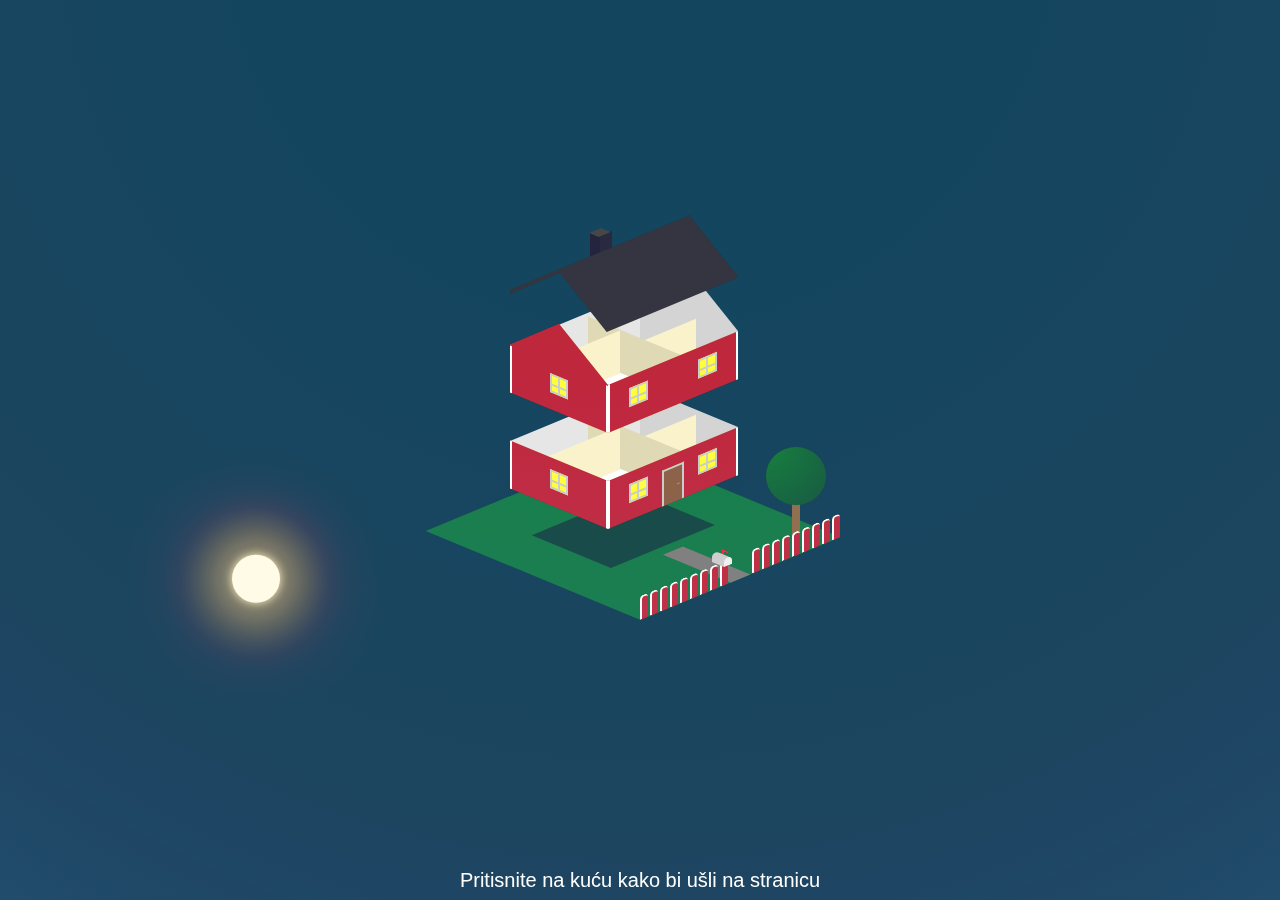
<file: Agis/index.html>
<html>

<head>
    <meta charset="utf-8">
    <title>Agis Interijeri</title>
    <link rel="icon" href="slike/logotip.png">
    <meta name="viewport" content="width=device-width, initial-scale=1.0">
    <script src="https://code.jquery.com/jquery-2.0.0.min.js"></script>
    <style>
        html,
        body,
        div,
        span,
        applet,
        object,
        iframe,
        h1,
        h2,
        h3,
        h4,
        h5,
        h6,
        p,
        blockquote,
        pre,
        a,
        abbr,
        acronym,
        address,
        big,
        cite,
        code,
        del,
        dfn,
        em,
        img,
        ins,
        kbd,
        q,
        s,
        samp,
        small,
        strike,
        strong,
        sub,
        sup,
        tt,
        var,
        b,
        u,
        i,
        center,
        dl,
        dt,
        dd,
        ol,
        ul,
        li,
        fieldset,
        form,
        label,
        legend,
        table,
        caption,
        tbody,
        tfoot,
        thead,
        tr,
        th,
        td,
        article,
        aside,
        canvas,
        details,
        embed,
        figure,
        figcaption,
        footer,
        header,
        hgroup,
        menu,
        nav,
        output,
        ruby,
        section,
        summary,
        time,
        mark,
        audio,
        video {
            margin: 0;
            padding: 0;
            border: 0;
            font-size: 100%;
            font: inherit;

        }


        article,
        aside,
        details,
        figcaption,
        figure,
        footer,
        header,
        hgroup,
        menu,
        nav,
        section {
            display: block;
        }

        body {
            line-height: 1;
        }

        ol,
        ul {
            list-style: none;
        }

        blockquote,
        q {
            quotes: none;
        }

        blockquote:before,
        blockquote:after,
        q:before,
        q:after {
            content: '';
            content: none;
        }

        table {
            border-collapse: collapse;
            border-spacing: 0;
        }

        ._house {
            margin: 0;
            padding: 0;
            height: 0;
            width: 0;
            box-sizing: border-box;
            -moz-box-sizing: border-box;
            -ms-box-sizing: border-box;
            background: none;
        }

        body {
            background: rgb(5, 69, 95);
            overflow: hidden;

        }

        #_house {
            height: 480px;
            width: 400px;
            position: absolute;
            margin-left: auto;
            margin-right: auto;
            margin-top: 140px;
            left: 0;
            right: 0;
            opacity: 1;
        }

        .svesve:hover {
            cursor: pointer;

        }

        ._floor_house {
            width: 100%;
            height: 50%;
            position: absolute;
            left: 0;
            bottom: 0;
        }

        ._ground {
            width: 50%;
            height: 37%;
            position: absolute;
            right: 0;
            bottom: 0;
            
            background: rgb(13, 126, 74);
            transform-origin: bottom left;
            transform: skew(67.5deg, -22.5deg);
            -webkit-transform-origin: bottom left;
            -webkit-transform: skew(67.5deg, -22.5deg);
            -moz-transform-origin: bottom left;
            -moz-transform: skew(67.5deg, -22.5deg);
            -ms-transform-origin: bottom left;
            -ms-transform: skew(67.5deg, -22.5deg);
        }

        ._projected_area {
            height: 46%;
            width: 65%;
            position: absolute;
            left: 17.5%;
            top: 22.5%;
            background-color: rgba(0, 0, 0, 0.4);
            transform: scale(1);
            -webkit-transform: scale(1, 1);
            -moz-transform: scale(1);
            -ms-transform: scale(1);
        }

        .shrink {
            transform: scale(0.8);
            -webkit-transform: scale(0.8, 0.8);
            -moz-transform: scale(0.8);
            -ms-transform: scale(0.8);
        }

        #_pattio {
            position: absolute;
            height: 31.5%;
            bottom: 0;
            left: 45%;
            width: 10%;
            background: grey;
        }

        /* FENCE */
        #_fence_container {
            position: absolute;
            width: 50%;
            height: 10%;
            right: 0;
            bottom: 0;
        }

        ._fence_board {
            width: 4%;
            height: 100%;
            background: rgb(244, 244, 244);
            border-left: 2px solid white;
            border-top: 2px solid white;
            border-radius: 5px 5px 0 0;
        }

        ._fence_board:nth-child(odd) {
            float: left;
            margin-right: 1%;
        }

        ._fence_board:nth-child(even) {
            float: right;
            margin-left: 1%;
        }

        /* TREE */
        #_tree_stem_house {
            position: absolute;
            bottom: 32%;
            right: 10%;
            width: 2%;
            height: 25%;
            background: rgb(145, 112, 80);
        }

        #_tree_crown_house {
            position: absolute;
            bottom: 48%;
            right: 3.5%;
            height: 24%;
            width: 15%;
            border-radius: 50%;
            background: -webkit-radial-gradient(top left, green, rgb(0, 90, 0));
            background: radial-gradient(at top left, green, rgb(0, 90, 0));
            overflow: hidden;
        }

        /* MAILBOX */
        #_mailbox_house {
            position: absolute;
            bottom: 22%;
            left: 68%;
            height: 5%;
            width: 5%;
        }

        #_mailbox_south_house {
            position: absolute;
            bottom: 0;
            right: 0;
            height: 70%;
            width: 40%;
            border-radius: 50% 50% 0 0;
            background: rgb(240, 240, 240);
        }

        #_mailbox_west_house {
            position: absolute;
            bottom: 0;
            left: 0;
            height: 48%;
            width: 60%;
            background: rgb(206, 206, 206);
        }

        #_mailbox_top_house {
            position: absolute;
            bottom: 23%;
            right: 12%;
            height: 65%;
            width: 88%;
            border-radius: 8px 0 0 0;
            background: rgb(206, 206, 206);
        }

        #_mailbox_red_flag {
            position: absolute;
            height: 60%;
            width: 30%;
            top: -50%;
            right: 20%;
        }

        #_mailbox_red_flag_stem {
            position: absolute;
            top: 0;
            left: 0;
            background: red;
            width: 30%;
            height: 100%;
        }

        #_mailbox_red_flag_flag {
            position: absolute;
            top: 0;
            left: 0;
            background: red;
            width: 100%;
            height: 30%;
        }

        ._water_pipe_end {
            position: absolute;
            bottom: 5%;
            left: 16%;
            background: gradient(linear, 0% 0%, 0% 100%, from(#333333), to(#999999));
            background: -webkit-gradient(linear, 0% 0%, 0% 100%, from(#333333), to(#999999));
            background: -moz-linear-gradient(top, #333333, #999999);
            background: -ms-linear-gradient(top, #333333, #999999);
            height: 10%;
            width: 6%;
            border-radius: 50%;
            border: 3px solid #999999;
            overflow: hidden;
        }

        ._water_pipe_end_2 {
            position: absolute;
            bottom: 12%;
            left: 6%;
            background: gradient(linear, 0% 0%, 0% 100%, from(#333333), to(#999999));
            background: -webkit-gradient(linear, 0% 0%, 0% 100%, from(#333333), to(#999999));
            background: -moz-linear-gradient(top, #333333, #999999);
            background: -ms-linear-gradient(top, #333333, #999999);
            height: 10%;
            width: 6%;
            border-radius: 50%;
            border: 3px solid #999999;
            overflow: hidden;
        }

        ._water_pipe {
            background: gradient(linear, 0% 0%, 0% 100%, from(#999999), to(#333333));
            background: -webkit-gradient(linear, 0% 0%, 0% 100%, from(#999999), to(#333333));
            background: -moz-linear-gradient(top, #999999, #333333);
            background: -ms-linear-gradient(top, #999999, #333333);
            position: absolute;
            bottom: 6.5%;
            left: 20%;
            height: 10%;
            width: 15%;
            transform-origin: bottom left;
            transform: skew(30deg, -22.5deg);
            -webkit-transform-origin: bottom left;
            -webkit-transform: skew(30deg, -22.5deg);
            -moz-transform-origin: bottom left;
            -moz-transform: skew(30deg, -22.5deg);
            -ms-transform-origin: bottom left;
            -ms-transform: skew(30deg, -22.5deg);
        }

        ._water_pipe_2 {
            background: gradient(linear, 0% 0%, 0% 100%, from(#999999), to(#333333));
            background: -webkit-gradient(linear, 0% 0%, 0% 100%, from(#999999), to(#333333));
            background: -moz-linear-gradient(top, #999999, #333333);
            background: -ms-linear-gradient(top, #999999, #333333);
            position: absolute;
            bottom: 14%;
            left: 10.5%;
            height: 10%;
            width: 15%;
            transform-origin: bottom left;
            transform: skew(30deg, -22.5deg);
            -webkit-transform-origin: bottom left;
            -webkit-transform: skew(30deg, -22.5deg);
            -moz-transform-origin: bottom left;
            -moz-transform: skew(30deg, -22.5deg);
            -ms-transform-origin: bottom left;
            -ms-transform: skew(30deg, -22.5deg);
        }

        .water_in_pipe {
            background: blue;
            position: absolute;
            bottom: 0;
            right: 0;
            width: 80%;
            height: 100%;
            transform-origin: bottom left;
            transform: skewX(-50deg);
            -webkit-transform-origin: bottom left;
            -webkit-transform: skewX(-50deg);
            -moz-transform-origin: bottom left;
            -moz-transform: skewX(-50deg);
            -ms-transform-origin: bottom left;
            -ms-transform: skewX(-50deg);
        }

        .water_outside_pipe {
            position: absolute;
            bottom: -1%;
            left: 18%;
            background: blue;
            height: 10%;
            width: 2%;
        }

        .svesve {
            width: 100vh;
            height: 30vh;
            display: flex;
            opacity: 1;
            z-index: 10000000000000;

        }

        .water_outside_pipe_2 {
            position: absolute;
            bottom: 6.5%;
            left: 8%;
            background: blue;
            height: 10%;
            width: 2%;
        }

        ._brown {
            background: rgb(125, 72, 21);
        }

        ._powerline_containeer {
            position: absolute;
            top: -65%;
            right: -43%;
            height: 30%;
            width: 80%;
            transform-origin: top right;
            transform: skewY(-22.5deg);
            -webkit-transform-origin: top right;
            -webkit-transform: skewY(-22.5deg);
            -moz-transform-origin: top right;
            -moz-transform: skewY(-22.5deg);
            -ms-transform-origin: top right;
            -ms-transform: skewY(-22.5deg);
            overflow: hidden;
        }

        .naslov {
            width: 100%;
            color: white;
            font-family: sans-serif;
            font-size: 20px;
            position: absolute;
            bottom: 10px;
            text-align: center;

        }

        ._powerline_up {
            transform-origin: top right;
            transform: skewY(3deg);
            -webkit-transform-origin: top right;
            -webkit-transform: skewY(3deg);
            -moz-transform-origin: top right;
            -moz-transform: skewY(3deg);
            -ms-transform-origin: top right;
            -ms-transform: skewY(3deg);
        }

        ._powerline {
            width: 120%;
            height: 150%;
            border-radius: 50%;
            border-bottom: 2px solid black;
            position: absolute;
            bottom: 20%;
            left: -2%;
        }


        ._first_floor {
            bottom: 9%;
        }

        ._first_floor_exploded {
            bottom: 19%;
        }

        ._south_wall {
            position: absolute;
            width: 32.5%;
            height: 20%;
            left: 42%;
            bottom: 0;
            background: rgb(117, 76, 36);
        }

        ._west_wall {
            position: absolute;
            width: 24.5%;
            height: 20%;
            right: 58%;
            bottom: 0;
            background: rgb(96, 57, 19);
        }

        ._back_east_wall {
            position: absolute;
            width: 24.5%;
            height: 20%;
            right: 25.5%;
            bottom: 22.5%;
            background: rgb(212, 212, 212);
        }

        ._back_north_wall {
            position: absolute;
            width: 32.5%;
            height: 20%;
            left: 17.5%;
            bottom: 16.5%;
            background: rgb(230, 230, 230);
        }


        ._inner_east_wall {
            position: absolute;
            width: 24.5%;
            height: 18%;
            right: 38.5%;
            bottom: 13.5%;
            background: rgb(223, 217, 182);
        }

        ._inner_north_wall {
            position: absolute;
            width: 19%;
            height: 18%;
            left: 26%;
            bottom: 11.5%;
            background: rgb(249, 242, 203);
        }

        ._inner_north_wall_second {
            position: absolute;
            width: 14%;
            height: 18%;
            right: 36%;
            bottom: 20%;
            background: rgb(249, 242, 203);
        }

        /* WALL NOOK CONTAINER */
        ._wall_nook {
            position: absolute;
            width: 24.5%;
            height: 17.5%;
            left: 50%;
            bottom: 42%;
            overflow: hidden;
        }

        ._wall_nook:last-child {
            left: 17.5%;
            bottom: 19.5%;
        }

        ._wall_nook_south {
            position: absolute;
            width: 50%;
            right: 0;
            height: 100%;
            background: rgb(96, 57, 19);
            transform-origin: bottom left;
            transform: skewY(40deg);
            -webkit-transform-origin: bottom left;
            -webkit-transform: skewY(40deg);
            -moz-transform-origin: bottom left;
            -moz-transform: skewY(40deg);
            -ms-transform-origin: bottom left;
            -ms-transform: skewY(40deg);
        }

        ._wall_nook_north {
            position: absolute;
            width: 50%;
            left: 0;
            height: 100%;
            background: rgb(96, 57, 19);
            transform-origin: bottom right;
            transform: skewY(-40deg);
            -webkit-transform-origin: bottom right;
            -webkit-transform: skewY(-40deg);
            -moz-transform-origin: bottom right;
            -moz-transform: skewY(-40deg);
            -ms-transform-origin: bottom right;
            -ms-transform: skewY(-40deg);
        }

        ._inner_wall {
            background: rgb(212, 212, 212);
        }

        ._floor {
            background: white;
            height: 16.5%;
            width: 32.5%;
            position: absolute;
            left: 41.7%;
            bottom: 0.5%;
            transform-origin: bottom left;
            transform: skew(67.5deg, -22.5deg);
            -webkit-transform-origin: bottom left;
            -webkit-transform: skew(67.5deg, -22.5deg);
            -moz-transform-origin: bottom left;
            -moz-transform: skew(67.5deg, -22.5deg);
            -ms-transform-origin: bottom left;
            -ms-transform: skew(67.5deg, -22.5deg);

        }

        /* WINDOWS */
        ._window_south_wall {
            height: 40%;
            width: 15%;
            background: yellow;
            border: 2px solid #CCCCCC;
            position: absolute;
            top: 25%;
            left: 15%;
        }

        ._window_south_wall:last-child {
            left: 70%;
        }

        html {
            
            
            background-size: cover;
            overflow: hidden;
            height: 100vh;
            width: 100vw;
        }

        #sky {
            position: absolute;
            top: 0;
            left: 0;
            width: 100vw;
            height: 100vh;
            mix-blend-mode: lighten;
        }

        #sun,
        #moon {
            position: absolute;
            border-radius: 100%;
            top: 0;
            transform: translate(-50%, -50%);
        }

        #sun {
            background-color: hsl(50, 100%, 95%);
            box-shadow:
                0 0 0.5rem 0 hsla(45, 100%, 90%, 1),
                0 0 3rem 1.5rem hsla(44, 100%, 80%, .5),
                0 0 5rem 2.5rem hsla(30, 100%, 60%, .25);
            height: 3rem;
            left: 20%;
            width: 3rem;
        }

        #moon {
            background-color: black;
            box-shadow: inset 0.5rem 0 .5rem -.33rem white;
            height: 1rem;
            right: 20%;
            width: 1rem;
        }

        ._window_spreuce_horizontal {
            position: absolute;
            width: 100%;
            height: 50%;
            bottom: 0;
            left: 0;
            border: none;
            border-top: 2px solid #CCCCCC;
        }

        ._window_spreuce_vertical {
            position: absolute;
            width: 55%;
            height: 100%;
            bottom: 0;
            left: 0;
            border: none;
            border-right: 2px solid #CCCCCC;
        }

        ._window_west_wall {
            height: 40%;
            width: 20%;
            background: yellow;
            border: 2px solid #CCCCCC;
            position: absolute;
            top: 25%;
            left: 40%;
        }

        /* DOOR */
        #_door_south_wall {
            position: absolute;
            width: 18%;
            height: 75%;
            bottom: 0;
            left: 41%;
            background: rgb(198, 156, 109);
            background: rgb(140, 98, 57);
            border: 2px solid #CCCCCC;
            border-bottom: none;
        }

        #_door_handle {
            position: absolute;
            width: 20%;
            height: 4%;
            background: #999999;
            top: 50%;
            left: 70%;
        }

        ._falu_red {
            background: rgb(191, 39, 14);
        }

        ._white_corner {
            border-right: 2px solid white;
            border-left: 2px solid white;
        }

        ._second_floor {
            bottom: 18.5%;
        }

        ._second_floor_exploded {
            bottom: 39%;
        }

        ._roof_floor {
            bottom: 28.2%;
        }

        ._roof_floor_exploded {
            bottom: 60%;
        }

        /* ROOF PLATES */
        ._roof_south {
            position: absolute;
            width: 33%;
            height: 26%;
            left: 41.8%;
            bottom: 0;
            background: rgb(53, 53, 53);
            transform-origin: bottom left;
            transform: skew(38.5deg, -22.5deg);
            -webkit-transform-origin: bottom left;
            -webkit-transform: skew(38.5deg, -22.5deg);
            -moz-transform-origin: bottom left;
            -moz-transform: skew(38.5deg, -22.5deg);
            -ms-transform-origin: bottom left;
            -ms-transform: skew(38.5deg, -22.5deg);
        }

        ._roof_north {
            position: absolute;
            width: 13%;
            height: 1.5%;
            left: 17.5%;
            bottom: 25.2%;
            background: rgb(53, 53, 53);
            transform-origin: bottom right;
            transform: skewY(-23deg);
            -webkit-transform-origin: bottom right;
            -webkit-transform: skewY(-23deg);
            -moz-transform-origin: bottom right;
            -moz-transform: skewY(-23deg);
            -ms-transform-origin: bottom right;
            -ms-transform: skewY(-23deg);
        }

        /* SHIMNEY */
        #_shimney_south {
            position: absolute;
            top: 60%;
            left: 40%;
            width: 3%;
            height: 8%;
            background: rgb(41, 41, 41);
        }

        #_shimney_west {
            position: absolute;
            top: 58.3%;
            left: 37.5%;
            width: 2.5%;
            height: 13%;
            background: rgb(35, 35, 35);
        }

        ._shimney_top {
            position: absolute;
            top: 58.6%;
            left: 37.3%;
            width: 3%;
            height: 1.8%;
            background: rgb(71, 71, 71);
            transform-origin: top left;
            transform: skew(67.5deg, -22.5deg);
            -webkit-transform-origin: top left;
            -webkit-transform: skew(67.5deg, -22.5deg);
            -moz-transform-origin: top left;
            -moz-transform: skew(67.5deg, -22.5deg);
            -ms-transform-origin: top left;
            -ms-transform: skew(67.5deg, -22.5deg);
        }


        #winter {
            position: absolute;
            font-family: sans-serif;
            top: 0px;
            cursor: pointer;
            color: white;
        }

        .ice {
            visibility: hidden;
        }

        .snow_on_tree {
            position: absolute;
            height: 130%;
            width: 130%;
            border-radius: 50%;
            top: -50%;
            left: -15%;
            visibility: hidden;
        }

        .snow_on_top {
            box-shadow: 0px -2px 2px 1px white;
        }

        .snowman {
            position: absolute;
            height: 30%;
            width: 8%;
            bottom: 35%;
            left: 5%;
            visibility: hidden;
        }

        #bottom_snowman {
            position: absolute;
            bottom: 0;
            background: white;
            border-radius: 50%;
            border: 1px solid rgb(200, 243, 254);
            height: 40%;
            width: 100%;
        }

        #middle_snowman {
            position: absolute;
            bottom: 35%;
            left: 10%;
            background: white;
            border-radius: 50%;
            border: 1px solid rgb(200, 243, 254);
            height: 30%;
            width: 75%;
        }

        #head_snowman {
            position: absolute;
            bottom: 60%;
            left: 18%;
            background: white;
            border-radius: 50%;
            border: 1px solid rgb(200, 243, 254);
            height: 20%;
            width: 55%;
        }

        #smile {
            position: absolute;
            bottom: 15%;
            left: 15%;
            border-radius: 50%;
            border-bottom: 1px dotted black;
            height: 70%;
            width: 70%;
        }

        #eye_left {
            position: absolute;
            top: 15%;
            left: 15%;
            border-radius: 50%;
            background: black;
            height: 20%;
            width: 15%;
        }

        #eye_right {
            position: absolute;
            top: 15%;
            right: 15%;
            border-radius: 50%;
            background: black;
            height: 20%;
            width: 15%;
        }

        .winter_on {
            visibility: visible;
        }

        .snow {
            background: rgb(226, 247, 252);
            box-shadow: 0px 0px 4px 2px white;
        }

        .icicle_container {
            position: absolute;
            height: 14%;
            width: 1.5%;
            bottom: -13%;
            right: 2%;
            overflow: hidden;
            transform: rotate(34deg);
            -webkit-transform: rotate(34deg);
            -moz-transform: rotate(34deg);
            -ms-transform: rotate(34deg);
        }

        .icicle {
            background: rgb(200, 243, 254);
            height: 100%;
            width: 100%;
            transform-origin: top right;
            transform: skew(-12deg, -5deg);
            -webkit-transform-origin: top right;
            -webkit-transform: skew(-12deg, -5deg);
            -moz-transform-origin: top right;
            -moz-transform: skew(-12deg, -5deg);
            -ms-transform-origin: top right;
            -ms-transform: skew(-12deg, -5deg);
        }

        .icicle_container:nth-child(2) {
            height: 28%;
            width: 1.5%;
            bottom: -25%;
            right: 6%;
        }

        .icicle_container:nth-child(3) {
            height: 15%;
            width: 1.5%;
            bottom: -14%;
            right: 10%;
        }

        .icicle_container:nth-child(4) {
            height: 20%;
            width: 1.5%;
            bottom: -18%;
            right: 15%;
        }

        .icicle_container:nth-child(5) {
            height: 20%;
            width: 1.5%;
            bottom: -18%;
            right: 23%;
        }

        .icicle_container:nth-child(6) {
            height: 15%;
            width: 1.5%;
            bottom: -13%;
            right: 28%;
        }

        .icicle_container:nth-child(7) {
            height: 15%;
            width: 1.5%;
            bottom: -13%;
            right: 34%;
        }

        .icicle_container:nth-child(8) {
            height: 15%;
            width: 1.5%;
            bottom: -13%;
            right: 38%;
        }

        .icicle_container:nth-child(9) {
            height: 23%;
            width: 1.5%;
            bottom: -21%;
            right: 45%;
        }

        .icicle_container:nth-child(10) {
            height: 15%;
            width: 1.5%;
            bottom: -14%;
            right: 48%;
        }

        .icicle_container:nth-child(11) {
            height: 22%;
            width: 1.5%;
            bottom: -20%;
            right: 54%;
        }

        .icicle_container:nth-child(12) {
            height: 29%;
            width: 1.5%;
            bottom: -27%;
            right: 59%;
        }

        .icicle_container:nth-child(13) {
            height: 15%;
            width: 1.5%;
            bottom: -13.5%;
            right: 64%;
        }

        .icicle_container:nth-child(14) {
            height: 15%;
            width: 1.5%;
            bottom: -13.5%;
            right: 74%;
        }

        .icicle_container:nth-child(14) {
            height: 15%;
            width: 1.5%;
            bottom: -13.5%;
            right: 74%;
        }

        .icicle_container:nth-child(15) {
            height: 30%;
            width: 3%;
            bottom: -28%;
            right: 80%;
        }

        .icicle_container:nth-child(16) {
            height: 30%;
            width: 2%;
            bottom: -28%;
            right: 87%;
        }

        .icicle_container:nth-child(17) {
            height: 30%;
            width: 2%;
            bottom: -28%;
            right: 94%;
        }

        .icicle_container:nth-child(18) {
            height: 30%;
            width: 2%;
            bottom: -28%;
            right: 100%;
        }

        ._skew_y_22_5 {
            transform-origin: bottom left;
            transform: skewY(22.5deg);
            -webkit-transform-origin: bottom left;
            -webkit-transform: skewY(22.5deg);
            -moz-transform-origin: bottom left;
            -moz-transform: skewY(22.5deg);
            -ms-transform-origin: bottom left;
            -ms-transform: skewY(22.5deg);
        }

        ._skew_y_-22_5 {
            transform-origin: bottom left;
            transform: skewY(-22.5deg);
            -webkit-transform-origin: bottom left;
            -webkit-transform: skewY(-22.5deg);
            -moz-transform-origin: bottom left;
            -moz-transform: skewY(-22.5deg);
            -ms-transform-origin: bottom left;
            -ms-transform: skewY(-22.5deg);
        }

        ._skew_origin_bottom_right {
            transform-origin: bottom right;
            -webkit-transform-origin: bottom right;
            -moz-transform-origin: bottom right;
            -ms-transform-origin: bottom right;
        }

        ._transition_explosion {
            transition-property: all;
            transition-duration: 2s;
            transition-timing-function: ease;
            -webkit-transition-property: all;
            -webkit-transition-duration: 2s;
            -webkit-transition-timing-function: ease;
            -moz-transition-property: all;
            -moz-transition-duration: 2s;
            -moz-transition-timing-function: ease;
            -ms-transition-property: all;
            -ms-transition-duration: 2s;
            -ms-transition-timing-function: ease;
        }
    </style>
</head>

<body>
    <center>
        <a href="pocetna.php">
            <section class="svesve">
                <div id="_house" class="_house">

                    <div class="_house _floor_house" id="_ground_floor">






                        <!-- pod -->
                        <div class="_house _ground" id="_ground">
                            <div class="_house _transition_explosion _projected_area" id="_projected_area"></div>
                            <div id="_pattio"></div>
                        </div>

                        <!-- drvo -->
                        <div class="_house" id="_tree_stem_house"></div>
                        <div class="_house" id="_tree_crown_house">
                            <div class="snow_on_tree snow" id="snow_on_tree"></div>
                        </div>

                        <!-- ograda -->
                        <div id="_fence_container" class="_house _skew_y_-22_5">
                            <div class="_house _fence_board _falu_red"></div>
                            <div class="_house _fence_board _falu_red"></div>
                            <div class="_house _fence_board _falu_red"></div>
                            <div class="_house _fence_board _falu_red"></div>
                            <div class="_house _fence_board _falu_red"></div>
                            <div class="_house _fence_board _falu_red"></div>
                            <div class="_house _fence_board _falu_red"></div>
                            <div class="_house _fence_board _falu_red"></div>
                            <div class="_house _fence_board _falu_red"></div>
                            <div class="_house _fence_board _falu_red"></div>
                            <div class="_house _fence_board _falu_red"></div>
                            <div class="_house _fence_board _falu_red"></div>
                            <div class="_house _fence_board _falu_red"></div>
                            <div class="_house _fence_board _falu_red"></div>
                            <div class="_house _fence_board _falu_red"></div>
                            <div class="_house _fence_board _falu_red"></div>
                            <div class="_house _fence_board _falu_red"></div>
                            <div class="_house _fence_board _falu_red"></div>
                        </div>

                        <!-- posta -->
                        <div class="_house" id="_mailbox_house">

                            <div class="_house _skew_y_22_5" id="_mailbox_red_flag">
                                <div class="_house" id="_mailbox_red_flag_stem"></div>
                                <div class="_house" id="_mailbox_red_flag_flag"></div>
                            </div>

                            <div class="_house _skew_y_22_5 _skew_origin_bottom_right" id="_mailbox_top_house"></div>
                            <div class="_house _skew_y_22_5 _skew_origin_bottom_right" id="_mailbox_west_house"></div>
                            <div class="_house _skew_y_-22_5" id="_mailbox_south_house"></div>
                        </div>

                        <div class="_house snowman" id="snowman">
                            <div id="bottom_snowman"></div>
                            <div id="middle_snowman"></div>
                            <div id="head_snowman">
                                <div id="smile">

                                    <div id="eye_left"></div>
                                    <div id="eye_right"></div>

                                </div>
                            </div>
                        </div>

                    </div>


                    <!-- FIRST FLOOR -->

                    <div class="_house _floor_house _first_floor _transition_explosion" id="_first_floor">
                        <div class="_house _floor"></div>

                        <!-- inner walls -->
                        <div class="_house _back_north_wall _skew_y_-22_5"></div>
                        <div class="_house _back_east_wall _skew_y_22_5 _skew_origin_bottom_right"></div>

                        <div class="_house _inner_north_wall_second _skew_y_-22_5"></div>
                        <div class="_house _inner_east_wall _skew_y_22_5 _skew_origin_bottom_right"></div>
                        <div class="_house _inner_north_wall _skew_y_-22_5"></div>

                        <!-- outer walls -->
                        <div class="_house _south_wall _skew_y_-22_5 _falu_red _white_corner">
                            <div class="_house _window_south_wall _west_window">
                                <div class="_house _window_spreuce_vertical"></div>
                                <div class="_house _window_spreuce_horizontal"></div>
                            </div>
                            <div class="_house" id="_door_south_wall">
                                <div class="_house" id="_door_handle"></div>
                            </div>
                            <div class="_house _window_south_wall _east_window">
                                <div class="_house _window_spreuce_vertical"></div>
                                <div class="_house _window_spreuce_horizontal"></div>
                            </div>
                        </div>
                        <div class="_house _west_wall _skew_y_22_5 _skew_origin_bottom_right _falu_red _white_corner">
                            <div class="_house _window_west_wall">
                                <div class="_house _window_spreuce_vertical"></div>
                                <div class="_house _window_spreuce_horizontal"></div>
                            </div>
                        </div>
                    </div>


                    <!-- SECOND FLOOR -->

                    <div class="_house _floor_house _second_floor _transition_explosion" id="_second_floor">
                        <div class="_house _floor _skew_x_y_floor"></div>

                        <!-- inner walls -->
                        <div class="_house _back_north_wall _skew_y_-22_5"></div>
                        <div class="_house _back_east_wall _skew_y_22_5 _skew_origin_bottom_right"></div>

                        <div class="_house _inner_north_wall_second _skew_y_-22_5"></div>
                        <div class="_house _inner_east_wall _skew_y_22_5 _skew_origin_bottom_right"></div>
                        <div class="_house _inner_north_wall _skew_y_-22_5"></div>

                        <div class="_house _wall_nook _skew_y_22_5 _skew_origin_bottom_right">
                            <div class="_house _wall_nook_north _inner_wall"></div>
                            <div class="_house _wall_nook_south _inner_wall"></div>
                        </div>


                        <!-- outer walls -->
                        <div class="_house _south_wall _skew_y_-22_5 _falu_red _white_corner">
                            <div class="_house _window_south_wall _west_window">
                                <div class="_house _window_spreuce_vertical"></div>
                                <div class="_house _window_spreuce_horizontal"></div>
                            </div>
                            <div class="_house _window_south_wall _east_window">
                                <div class="_house _window_spreuce_vertical"></div>
                                <div class="_house _window_spreuce_horizontal"></div>
                            </div>
                        </div>
                        <div class="_house _west_wall _skew_y_22_5 _skew_origin_bottom_right _falu_red _white_corner">
                            <div class="_house _window_west_wall">
                                <div class="_house _window_spreuce_vertical"></div>
                                <div class="_house _window_spreuce_horizontal"></div>
                            </div>
                        </div>

                        <div class="_house _wall_nook _skew_y_22_5 _skew_origin_bottom_right">
                            <div class="_house _wall_nook_north _falu_red"></div>
                            <div class="_house _wall_nook_south _falu_red"></div>
                        </div>

                    </div>

                    <!-- ROOF -->

                    <div class="_house _floor_house _roof_floor _transition_explosion" id="_roof_floor">


                        <!-- shimney -->
                        <div class="_house _skew_y_-22_5" id="_shimney_south"></div>
                        <div class="_house _skew_y_22_5" id="_shimney_west"></div>
                        <div class="_house _house_ground_skew _shimney_top" id="_shimney_top"></div>
                        <!-- roof -->
                        <div class="_house _roof_north" id="_roof_north"></div>
                        <div class="_house _roof_south" id="_roof_south">
                            <div class="ice" id="ice">
                                <div class="icicle_container">
                                    <div class="icicle"></div>
                                </div>
                                <div class="icicle_container">
                                    <div class="icicle"></div>
                                </div>
                                <div class="icicle_container">
                                    <div class="icicle"></div>
                                </div>
                                <div class="icicle_container">
                                    <div class="icicle"></div>
                                </div>
                                <div class="icicle_container">
                                    <div class="icicle"></div>
                                </div>
                                <div class="icicle_container">
                                    <div class="icicle"></div>
                                </div>
                                <div class="icicle_container">
                                    <div class="icicle"></div>
                                </div>
                                <div class="icicle_container">
                                    <div class="icicle"></div>
                                </div>
                                <div class="icicle_container">
                                    <div class="icicle"></div>
                                </div>
                                <div class="icicle_container">
                                    <div class="icicle"></div>
                                </div>
                                <div class="icicle_container">
                                    <div class="icicle"></div>
                                </div>
                                <div class="icicle_container">
                                    <div class="icicle"></div>
                                </div>
                                <div class="icicle_container">
                                    <div class="icicle"></div>
                                </div>
                                <div class="icicle_container">
                                    <div class="icicle"></div>
                                </div>
                                <div class="icicle_container">
                                    <div class="icicle"></div>
                                </div>
                                <div class="icicle_container">
                                    <div class="icicle"></div>
                                </div>
                                <div class="icicle_container">
                                    <div class="icicle"></div>
                                </div>
                                <div class="icicle_container">
                                    <div class="icicle"></div>
                                </div>
                            </div>
                        </div>
                    </div>
                </div>
                <div id="sky">
                    <div id="sun"></div>
                </div>

            </section>
            <h1 class="naslov">Pritisnite na kuću kako bi ušli na stranicu</h1>
        </a></center>
    <script>
        $('a').click(function(e) {
            e.preventDefault(); // prevent default anchor behavior
            var goTo = this.getAttribute("href"); // store anchor href

            // do something while timeOut ticks ... 

            setTimeout(function() {
                window.location = goTo;
            }, 1200); // time in ms
        });
    </script>
    <script type="text/javascript">
        /*
            toggle explosion script
            */
        $(window).load(function() {
            var exploded = false;
            $('#_first_floor').addClass('_first_floor_exploded');
            $('#_second_floor').addClass('_second_floor_exploded');
            $('#_roof_floor').addClass('_roof_floor_exploded');
            other_trans_up();

            exploded = true;

            $(document).click(function(event) {

                if (!$(event.target).hasClass('toggle_winter')) {
                    if (!exploded) {

                        $('#_first_floor').addClass('_first_floor_exploded');
                        $('#_second_floor').addClass('_second_floor_exploded');
                        $('#_roof_floor').addClass('_roof_floor_exploded');
                        other_trans_up();
                        exploded = true;
                    } else {

                        $('#_first_floor').removeClass('_first_floor_exploded');
                        $('#_second_floor').removeClass('_second_floor_exploded');
                        $('#_roof_floor').removeClass('_roof_floor_exploded');
                        other_trans_down();
                        exploded = false;
                    }
                }


            });

            function other_trans_down() {
                $('#_projected_area').removeClass('shrink');
                $('#_powerline_containeer').removeClass('_powerline_up');
            }

            function other_trans_up() {
                $('#_projected_area').addClass('shrink');
                $('#_powerline_containeer').addClass('_powerline_up');
            }


            $snow = false;
            $('#winter').click(function() {
                if ($snow) {
                    $('#_roof_north').removeClass('snow');
                    $('#_roof_south').removeClass('snow');
                    $('#_shimney_top').removeClass('snow');
                    $('#ice').removeClass('winter_on');
                    $('#_ground').removeClass('snow');
                    $('#snow_on_tree').removeClass('winter_on');
                    $('#_tree_crown_house').removeClass('snow_on_top');
                    $('#snowman').removeClass('winter_on');
                    $snow = false;
                } else {
                    $('#_roof_north').addClass('snow');
                    $('#_roof_south').addClass('snow');
                    $('#_shimney_top').addClass('snow');
                    $('#ice').addClass('winter_on');
                    $('#_ground').addClass('snow');
                    $('#_tree_crown_house').addClass('snow_on_top');
                    $('#snow_on_tree').addClass('winter_on');
                    $('#snowman').addClass('winter_on');
                    $snow = true;
                }
            });
        });

        console.clear();
        document.addEventListener("DOMContentLoaded", init);


        function init(event) {
            window.skyEl = document.getElementById("sky");
            window.sunEl = document.getElementById("sun");
            window.moonEl = document.getElementById("moon");
            window.Gradients = [
                [{
                        h: 250,
                        s: 30,
                        l: 10,
                        a: 0,
                        p: 0.1
                    },
                    {
                        h: 220,
                        s: 50,
                        l: 20,
                        a: 1,
                        p: 0.1
                    }
                ],
                [{
                        h: 240,
                        s: 40,
                        l: 20,
                        a: 0.2,
                        p: 0.275
                    },
                    {
                        h: 200,
                        s: 50,
                        l: 30,
                        a: 1,
                        p: 0.275
                    }
                ],
                [{
                        h: 230,
                        s: 60,
                        l: 60,
                        a: 0.5,
                        p: 0.826
                    },
                    {
                        h: 200,
                        s: 50,
                        l: 80,
                        a: 1,
                        p: 0.75
                    }
                ],
                [{
                        h: 15,
                        s: 70,
                        l: 60,
                        a: 1,
                        p: 1
                    },
                    {
                        h: 60,
                        s: 90,
                        l: 90,
                        a: 1,
                        p: 1
                    }
                ]
            ];

            window.requestAnimationFrame(step);
        }

        function step(t) {
            window.requestAnimationFrame(step);
            var pos = (Math.sin(t * 0.001) + 1) * 0.5;
            var css = RadialGradientCSS(window.Gradients, pos);
            window.skyEl.style.backgroundImage = css;
            var sun = getSunTranslate(t);
            window.sunEl.style.transform = sun;
            var moon = getMoonTranslate(t);
            window.moonEl.style.transform = moon;
        }

        function getSunTranslate(t) {
            var pos = (Math.sin(-t * 0.001) + 1) * 0.5 * 67 + 50;
            return [
                "translate(",
                "-50%, ",
                pos.toFixed(2),
                "vh",
                ")"
            ].join("");
        }

        function getMoonTranslate(t) {
            var pos = (Math.cos(t * 0.0001333) + 1) * 0.5 * 33 + 33;
            return [
                "translate(",
                "-50%, ",
                pos.toFixed(2),
                "vh",
                ")"
            ].join("");
        }

        function RadialGradientCSS(gradients, t) {
            var colorStops = gradients.map(function(e) {
                var hslp = lerpHslAt(e[0], e[1], t);
                return RadialGradientPoint(hslp);
            });
            var rule = [
                "radial-gradient(\n",
                "\tcircle farthest-corner at 50% -10%,\n\t",
                colorStops.join(",\n\t"),
                "\n)"
            ].join("");
            return rule;
        }

        function lerpHslAt(a, b, pos) {
            return {
                h: lerp(a.h, b.h, pos),
                s: lerp(a.s, b.s, pos),
                l: lerp(a.l, b.l, pos),
                a: lerp(a.a, b.a, pos),
                p: lerp(a.p, b.p, pos)
            };
        }

        function RadialGradientPoint(point) {
            return [
                "hsla(",
                (point.h).toFixed(2), ", ",
                (point.s).toFixed(2), "%, ",
                (point.l).toFixed(2), "%, ",
                (point.a).toFixed(4), ") ",
                (point.p * 350).toFixed(2),
                "%"
            ].join("");
        }

        function lerp(a, b, f) {
            return (a * (1.0 - f)) + (b * f);
        }
    </script>
</body>

</html>
</file>
